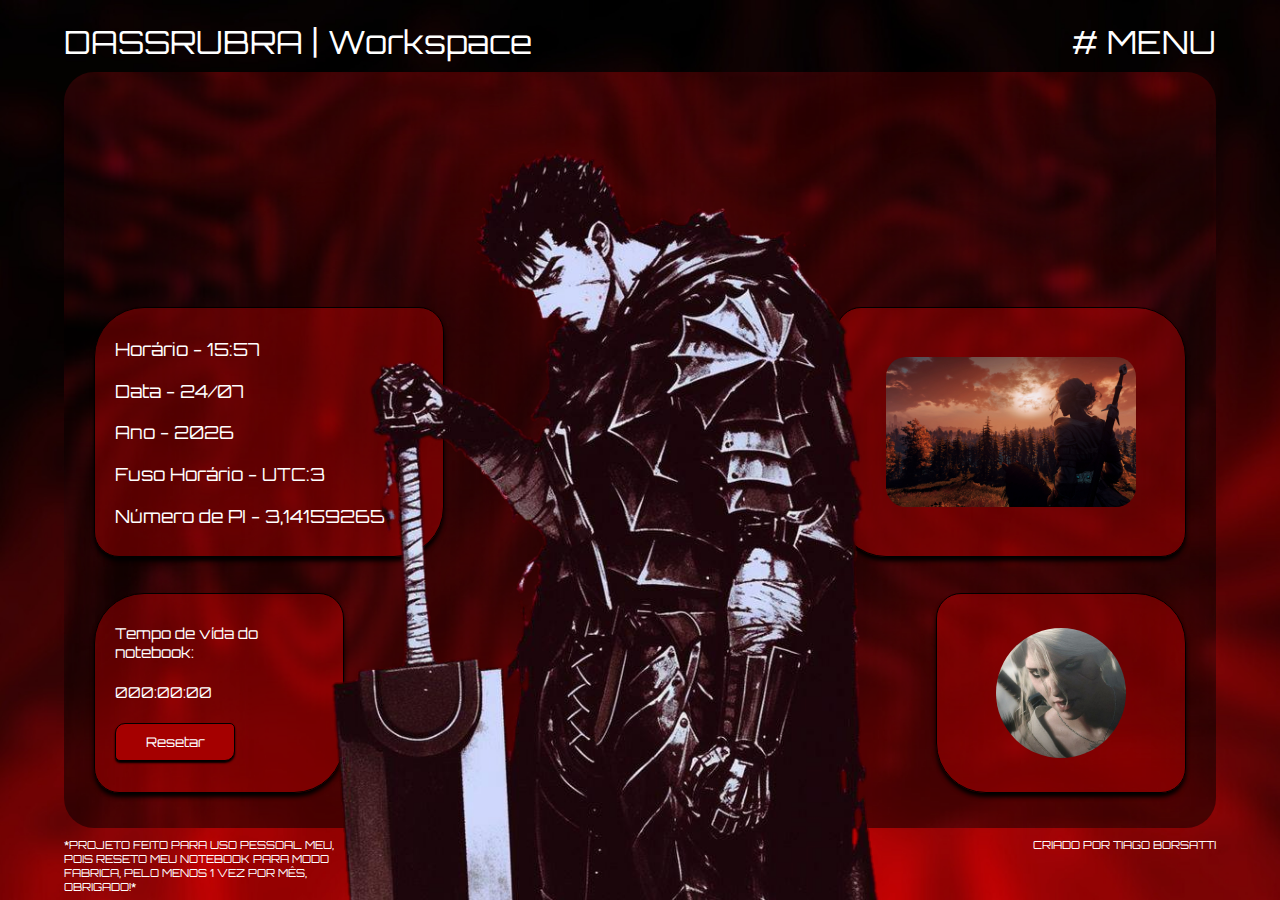
<file: index.html>
<!DOCTYPE html>
<html lang="pt-br">
<head>
    <meta charset="UTF-8">
    <meta name="viewport" content="width=device-width, initial-scale=1.0">
    <link rel="shortcut icon" href="favicon/favicon.ico" type="image/x-icon">
    <link rel="stylesheet" href="assets/css/index.css">
    <script type="module" src="assets/js/index.js" defer></script>
    <title>dassrubra - Note</title>
</head>
<body>
    <header>
        <p><a href="https://github.com/dassrubra" target="_blank">DASSRUBRA</a> | Workspace</p>
        <p id="botao-menu"># MENU</p>
    </header>
    <main>
        <div class="menu">
            <div class="botao">Softwares</div>
            <div class="botao">Downloads</div>
            <div class="botao">Guias Favoritas</div>
            <div class="botao">Configurações</div>
            <div class="botao">Anotações</div>
            <div class="botao"></div>
            <div class="botao"></div>
            <div class="botao"></div>
            <div class="botao"></div>
            <div class="botao"></div>
            <div class="botao"></div>
            <div class="botao"></div>
        </div>
        <div class="guts">
            <img id="guts" src="img/red-guts.png" alt="guts">
        </div>
        <div class="block1">
            <div class="bloco">
                <p id="hora">Horário - 00:00</p>
                <p id="data">Data - 00/00</p>
                <p id="ano">Ano - 0000</p>
                <p>Fuso Horário - UTC:3</p>
                <p>Número de PI - 3,14159265</p>
            </div>
            <div class="bloquinho">
                <p>Tempo de vída do notebook:</p>
                <p>000:00:00</p>
                <input type="button" value="Resetar">
            </div>
        </div>
        <div class="block2">
            <div id="ciri1" class="bloco">
                <img class="ciri1" src="img/paisagem-ciri.jpg" alt="ciri_de_cavalo">
            </div>
            <div id="ciri2" class="bloquinho">
                <img class="ciri2" src="img/ciri.jpg" alt="icon_ciri">
            </div>
        </div>
    </main>
    <footer>
        <p>
            *PROJETO FEITO PARA USO PESSOAL MEU,
            POIS RESETO MEU NOTEBOOK PARA MODO FABRICA,
            PELO MENOS 1 VEZ POR MÊS, OBRIGADO!* 
        </p>
        <p>CRIADO POR TIAGO BORSATTI</p>
    </footer>
</body>
</html>
</file>
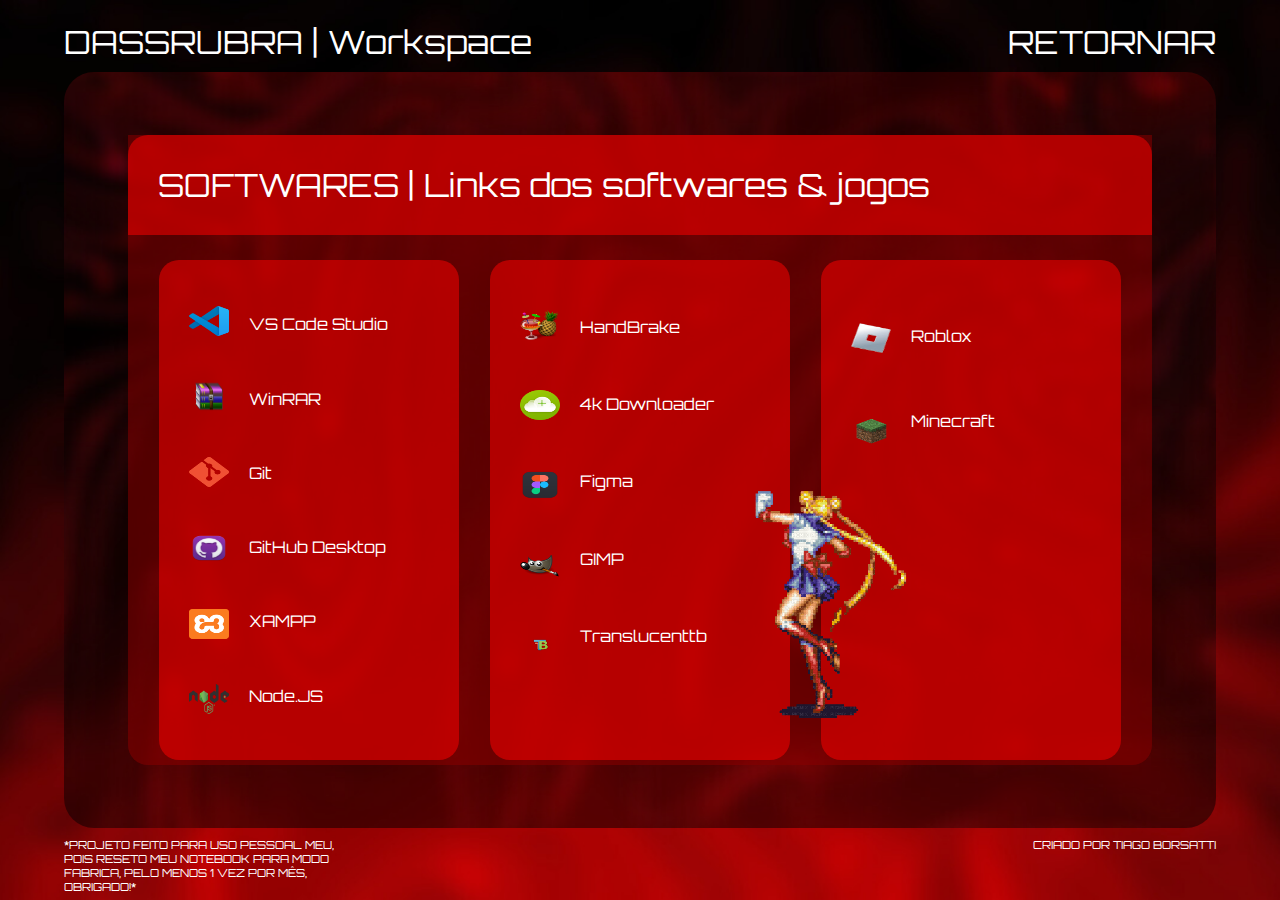
<file: assets/page/1-software.html>
<!DOCTYPE html>
<html lang="pt-br">
<head>
    <meta charset="UTF-8">
    <meta name="viewport" content="width=device-width, initial-scale=1.0">
    <link rel="shortcut icon" href="../favicon/favicon.ico" type="image/x-icon">
    <link rel="stylesheet" href="good.css">
    <link rel="stylesheet" href="css/1-soft.css">
    <title>softwares - Note</title>
    <style>
        * {
            margin: 0;
            padding: 0;
            box-sizing: border-box;
        }

        body {
            background-image: url(../img/red-1-blur.jpg);
            background-position: center;
            background-repeat: no-repeat;
            background-size: cover;
            background-attachment: fixed;

            overflow: hidden;
            position: relative;

            color: white;

            width: 100vw;
            height: 100vh;

            font-family: 'Orbitron', sans-serif;
        }

        @keyframes ga {
            0% {
                transform: translateY(-20px);
                opacity: 0.5;
            }

            100% {
                transform: translateY(0);
                opacity: 1;
            }
        }

        @keyframes ge {
            0% {
                transform: translateY(20px);
                opacity: 0.5;
            }

            100% {
                transform: translateY(0);
                opacity: 1;
            }
        }

        header {
            /* background-color: lightcoral; */
            font-size: 32px;

            padding-top: 10px;
            padding-bottom: 10px;
            margin: auto;

            width: 90vw;
            height: 8vh;

            display: flex;
            justify-content: space-between;
            align-items: end;
        }

        a {
            color: white;
            text-decoration: none;
        }

        a:hover {
            text-decoration: underline;
        }

        header p {
            animation: ga 1s ease-in-out 1 forwards;
        }

        header p:nth-child(2):hover {
            text-decoration: underline;
        }

        main {
            position: relative;
            border-radius: 30px;
            width: 90vw;
            height: 84vh;
            margin: auto;

            display: flex;
            justify-content: center;
            align-items: center;
        }

        main::before {
            content: "";
            position: absolute;
            top: 0;
            left: 0;
            width: 100%;
            height: 100%;
            background-image: url(../img/red-2-flip.jpg);
            background-position: center;
            background-repeat: no-repeat;
            background-size: cover;
            background-attachment: fixed;
            opacity: 0.5;
            border-radius: 30px;
            z-index: -1;
        }

        footer {
            /* background-color: lightgray; */
            font-size: 11px;

            padding-top: 10px;
            padding-bottom: 10px;
            margin: auto;

            width: 90vw;
            height: 8vh;

            display: flex;
            justify-content: space-between;
            align-items: start;
        }

        footer p:nth-child(1) {
            width: 300px;
        }

        footer p {
            animation: ge 1s ease-in-out 1 forwards;
        }
    </style>
</head>
<body>
    <header>
        <p><a href="https://github.com/dassrubra" target="_blank">DASSRUBRA</a> | Workspace</p>
        <p onclick="window.history.back()">RETORNAR</p>
    </header>
    <main>
        <div>
            <img id="girl" src="../img/anime-girl/magic.gif" alt="magic">
        </div>
        <div class="tela">
            <h1>SOFTWARES | Links dos softwares & jogos</h1>
            <div class="conteudo">
                <div class="coluna">
                    <div class="separ1">
                        <img src="../img/icon-softwares/vscode-icon.png" alt="vs_code">
                        <img src="../img/icon-softwares/winrar.png" alt="winrar">
                        <img src="../img/icon-softwares/git.png" alt="git">
                        <img src="../img/icon-softwares/github-desktop-icon.png" alt="github">
                        <img src="../img/icon-softwares/xampp-icon.png" alt="xampp">
                        <img src="../img/icon-softwares/node.js-icon.png" alt="node">
                    </div>
                    <div class="separ2">
                        <p><a href="https://code.visualstudio.com" target="_blank">VS Code Studio</a></p>
                        <p><a href="https://www.win-rar.com/start.html?&L=9" target="_blank">WinRAR</a></p>
                        <p><a href="https://git-scm.com/downloads" target="_blank">Git</a></p>
                        <p><a href="https://desktop.github.com/download/" target="_blank">GitHub Desktop</a></p>
                        <p><a href="https://www.apachefriends.org/pt_br/index.html" target="_blank">XAMPP</a></p>
                        <p><a href="https://nodejs.org/pt" target="_blank">Node.JS</a></p>
                    </div>
                </div>
                <div class="coluna">
                    <div class="separ1">
                        <img src="../img/icon-softwares/handbrake-icon.png" alt="handbrake">
                        <img src="../img/icon-softwares/4kdownloader-icon.png" alt="4k_downloader">
                        <img src="../img/icon-softwares/figma-icon.png" alt="figma">
                        <img src="../img/icon-softwares/gimp-icon.png" alt="gimp">
                        <img src="../img/icon-softwares/translucenttb-icon.png" alt="translucenttb">
                        <div></div>
                    </div>
                    <div class="separ2">
                        <p><a href="https://handbrake.fr" target="_blank">HandBrake</a></p>
                        <p><a href="https://www.4kdownload.com/pt-br/products/videodownloader-8" target="_blank">4k Downloader</a></p>
                        <p><a href="https://www.figma.com/pt-br/downloads/" target="_blank">Figma</a></p>
                        <p><a href="https://www.gimp.org" target="_blank">GIMP</a></p>
                        <p><a href="https://translucenttb.com" target="_blank">Translucenttb</a></p>
                        <p><a href="#"></a></p>
                    </div>
                </div>
                <div class="coluna">
                    <div class="separ1">
                        <img src="../img/icon-softwares/roblox-icon.png" alt="roblox">
                        <img src="../img/icon-softwares/minecraft-icon.png" alt="minecraft">
                        <div></div>
                        <div></div>
                        <div></div>
                        <div></div>
                    </div>
                    <div class="separ2">
                        <p><a href="https://www.roblox.com/pt/download" target="_blank">Roblox</a></p>
                        <p><a href="https://www.minecraft.net/pt-br/download" target="_blank">Minecraft</a></p>
                        <p><a href="#"></a></p>
                        <p><a href="#"></a></p>
                        <p><a href="#"></a></p>
                        <p><a href="#"></a></p>
                    </div>
                </div>
            </div>
        </div>
    </main>
    <footer>
        <p>
            *PROJETO FEITO PARA USO PESSOAL MEU,
            POIS RESETO MEU NOTEBOOK PARA MODO FABRICA,
            PELO MENOS 1 VEZ POR MÊS, OBRIGADO!* 
        </p>
        <p>CRIADO POR TIAGO BORSATTI</p>
    </footer>
</body>
</html>
</file>
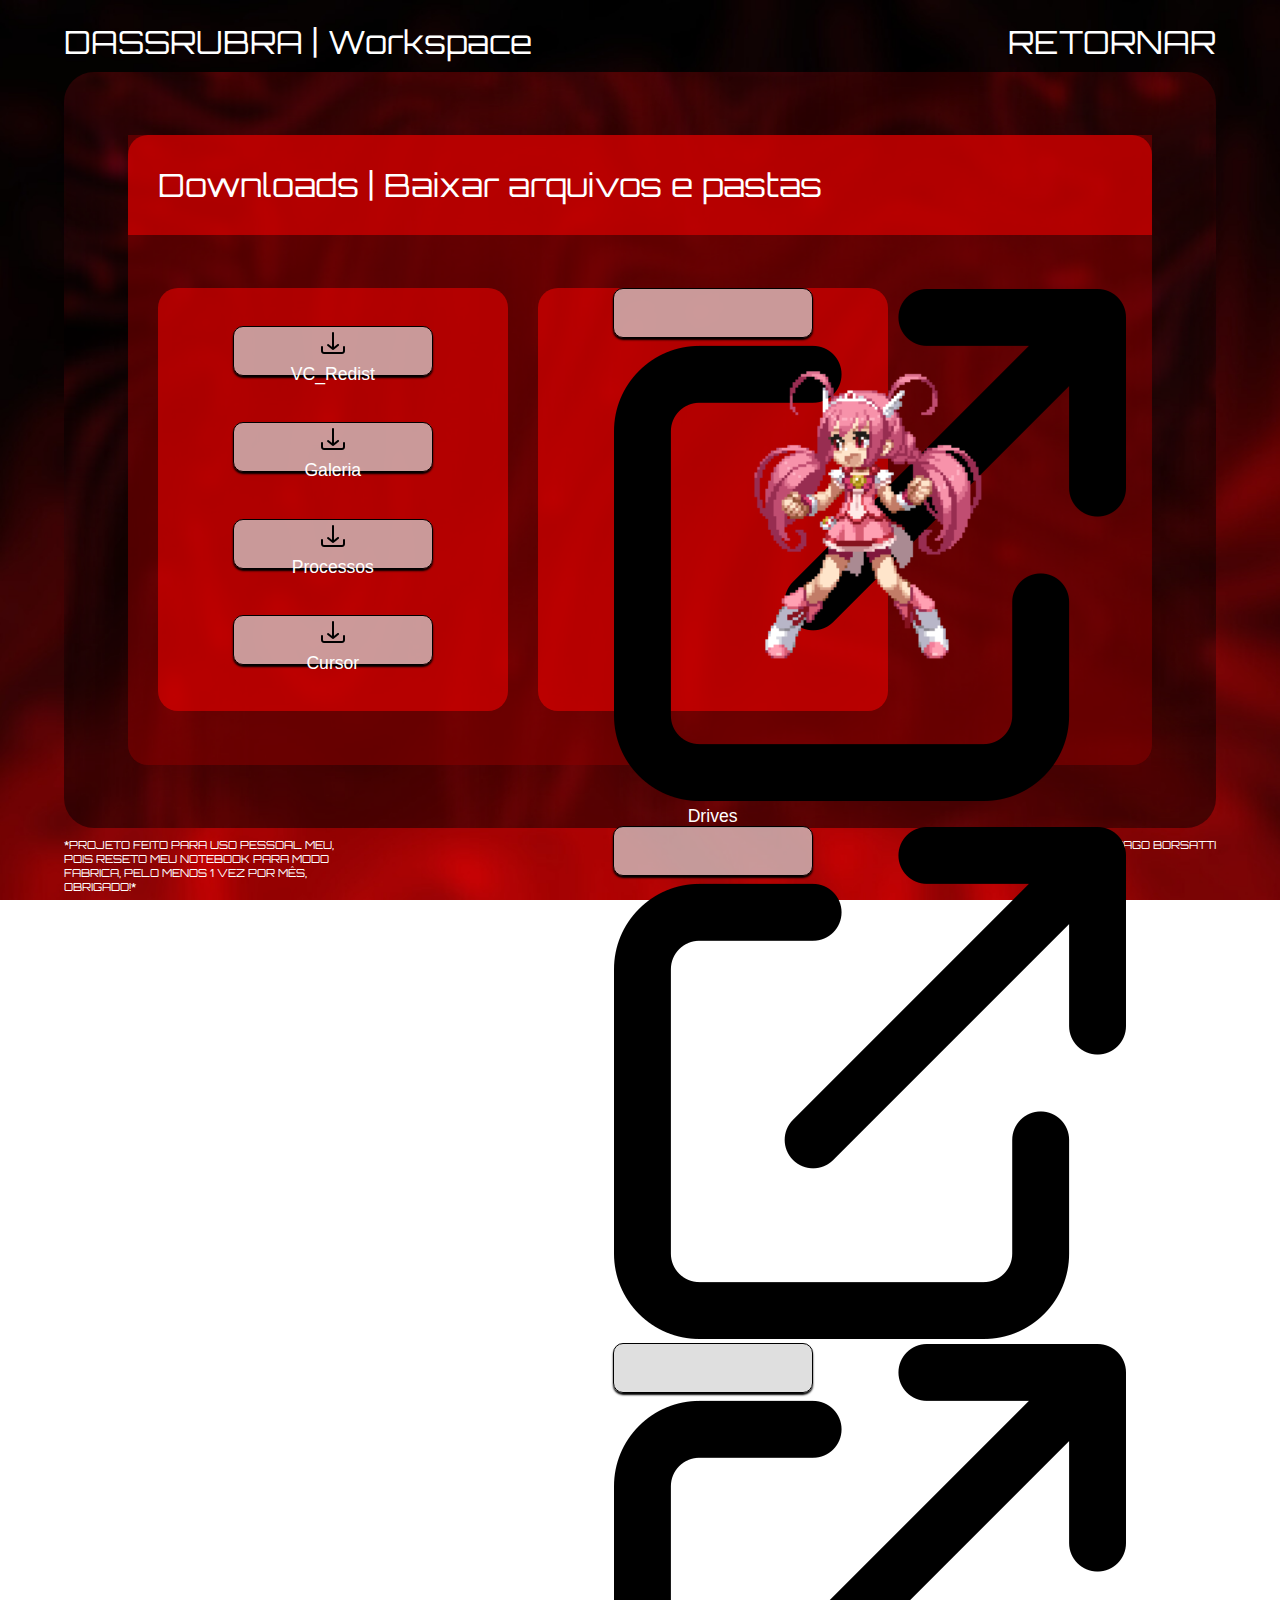
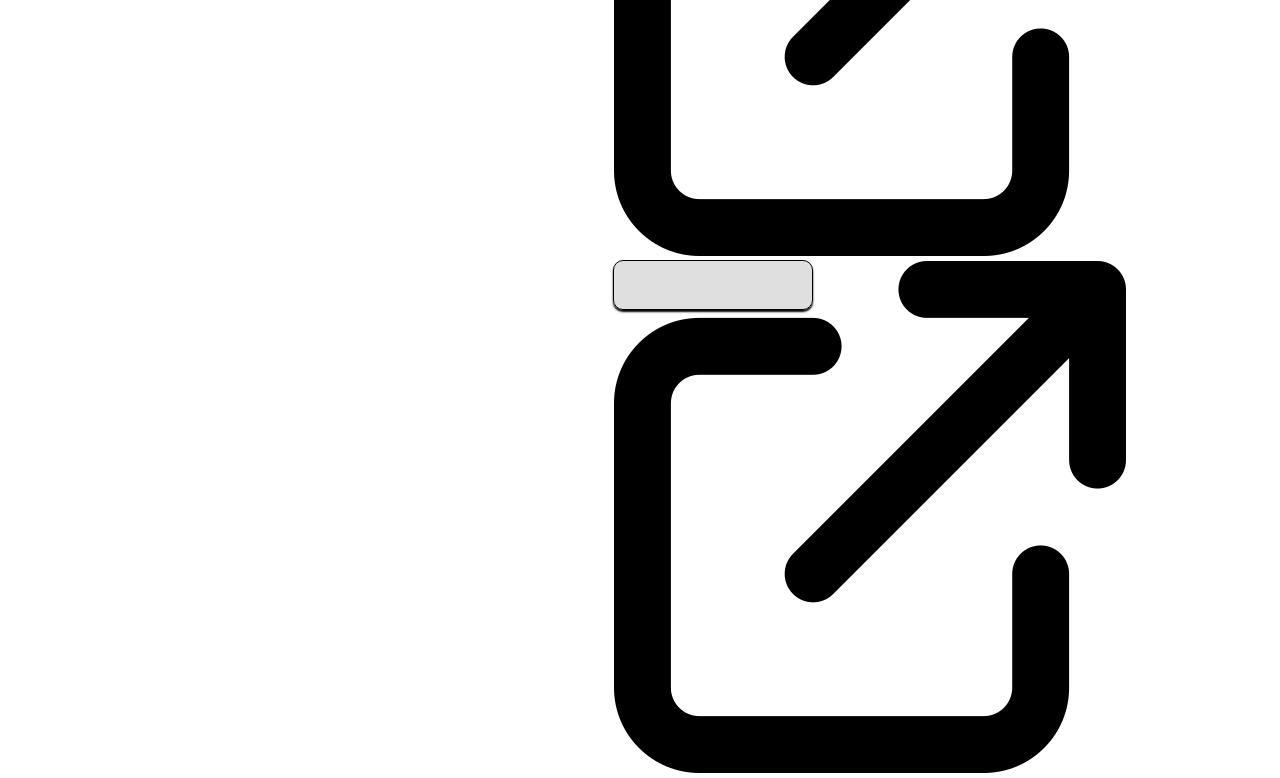
<file: assets/page/2-download.html>
<!DOCTYPE html>
<html lang="pt-br">
<head>
    <meta charset="UTF-8">
    <meta name="viewport" content="width=device-width, initial-scale=1.0">
    <link rel="shortcut icon" href="../favicon/favicon.ico" type="image/x-icon">
    <link rel="stylesheet" href="good.css">
    <link rel="stylesheet" href="css/2-down.css">
    <title>download - Note</title>
    <style>
        * {
            margin: 0;
            padding: 0;
            box-sizing: border-box;
        }

        body {
            background-image: url(../img/red-1-blur.jpg);
            background-position: center;
            background-repeat: no-repeat;
            background-size: cover;
            background-attachment: fixed;

            overflow: hidden;
            position: relative;

            color: white;

            width: 100vw;
            height: 100vh;

            font-family: 'Orbitron', sans-serif;
        }

        @keyframes ga {
            0% {
                transform: translateY(-20px);
                opacity: 0.5;
            }

            100% {
                transform: translateY(0);
                opacity: 1;
            }
        }

        @keyframes ge {
            0% {
                transform: translateY(20px);
                opacity: 0.5;
            }

            100% {
                transform: translateY(0);
                opacity: 1;
            }
        }

        header {
            /* background-color: lightcoral; */
            font-size: 32px;

            padding-top: 10px;
            padding-bottom: 10px;
            margin: auto;

            width: 90vw;
            height: 8vh;

            display: flex;
            justify-content: space-between;
            align-items: end;
        }

        a {
            color: white;
            text-decoration: none;
        }

        a:hover {
            text-decoration: none;
        }

        header p {
            animation: ga 1s ease-in-out 1 forwards;
        }

        header p:nth-child(2):hover {
            text-decoration: underline;
        }

        main {
            position: relative;
            border-radius: 30px;
            width: 90vw;
            height: 84vh;
            margin: auto;

            display: flex;
            justify-content: center;
            align-items: center;
        }

        main::before {
            content: "";
            position: absolute;
            top: 0;
            left: 0;
            width: 100%;
            height: 100%;
            background-image: url(../img/red-2-flip.jpg);
            background-position: center;
            background-repeat: no-repeat;
            background-size: cover;
            background-attachment: fixed;
            opacity: 0.5;
            border-radius: 30px;
            z-index: -1;
        }

        footer {
            /* background-color: lightgray; */
            font-size: 11px;

            padding-top: 10px;
            padding-bottom: 10px;
            margin: auto;

            width: 90vw;
            height: 8vh;

            display: flex;
            justify-content: space-between;
            align-items: start;
        }

        footer p:nth-child(1) {
            width: 300px;
        }

        footer p {
            animation: ge 1s ease-in-out 1 forwards;
        }
    </style>
</head>
<body>
    <header>
        <p><a href="https://github.com/dassrubra" target="_blank">DASSRUBRA</a> | Workspace</p>
        <p onclick="window.history.back()">RETORNAR</p>
    </header>
    <main>
        <div>
            <img id="girl" src="../img/anime-girl/pink.gif" alt="">
        </div>
        <div class="tela">
            <h1>Downloads | Baixar arquivos e pastas</h1>
            <div class="conteudo">
                <div class="bloco">
                    <a href="../download/VC_redist.x64.rar" download="VC_redist.x64.rar">
                        <button>
                            <div class="imagem">
                                <img src="../img/icon-download/download.png" alt="download">
                            </div>
                            <div class="txt">
                                <p>
                                    VC_Redist
                                </p>
                            </div>
                        </button>
                        </a>
                    <a href="../download/galeria.rar" download="galeria.rar">
                        <button>
                            <div class="imagem">
                                <img src="../img/icon-download/download.png" alt="download">
                            </div>
                            <div class="txt">
                                <p>
                                    Galeria
                                </p>
                            </div>
                        </button>
                    </a>
                    <a href="../download/processos.rar" download="processos.rar">
                        <button>
                            <div class="imagem">
                                <img src="../img/icon-download/download.png" alt="download">
                            </div>
                            <div class="txt">
                                <p>
                                    Processos
                                </p>
                            </div>
                        </button>
                    </a>
                    <a href="../download/cursor.rar" download="cursor.rar">
                        <button>
                            <div class="imagem">
                                <img src="../img/icon-download/download.png" alt="download">
                            </div>
                            <div class="txt">
                                <p>
                                    Cursor
                                </p>
                            </div>
                        </button>
                    </a>
                </div>
                <div class="bloco">
                    <a href="https://drive.google.com/drive/u/0/home" target="_blank">
                        <button>
                            <div class="imagem">
                                <img id="ex" src="../img/icon-download/external-link.png" alt="download">
                            </div>
                            <div class="txt">
                                <p>Drives</p>
                            </div>
                        </button>
                    </a>
                    <a href="#">
                        <button>
                            <div class="imagem">
                                <img id="ex" src="../img/icon-download/external-link.png" alt="download">
                            </div>
                            <div class="txt">
                                <p></p>
                            </div>
                        </button>
                    </a>
                    <a href="#">
                        <button>
                            <div class="imagem">
                                <img id="ex" src="../img/icon-download/external-link.png" alt="download">
                            </div>
                            <div class="txt">
                                <p></p>
                            </div>
                        </button>
                    </a>
                    <a href="#">
                        <button>
                            <div class="imagem">
                                <img id="ex" src="../img/icon-download/external-link.png" alt="download">
                            </div>
                            <div class="txt">
                                <p></p>
                            </div>
                        </button>
                    </a>
                </div>
                <div class="bloco">
                    
                </div>
            </div>
        </div>
    </main>
    <footer>
        <p>
            *PROJETO FEITO PARA USO PESSOAL MEU,
            POIS RESETO MEU NOTEBOOK PARA MODO FABRICA,
            PELO MENOS 1 VEZ POR MÊS, OBRIGADO!* 
        </p>
        <p>CRIADO POR TIAGO BORSATTI</p>
    </footer>
</body>
</html>
</file>
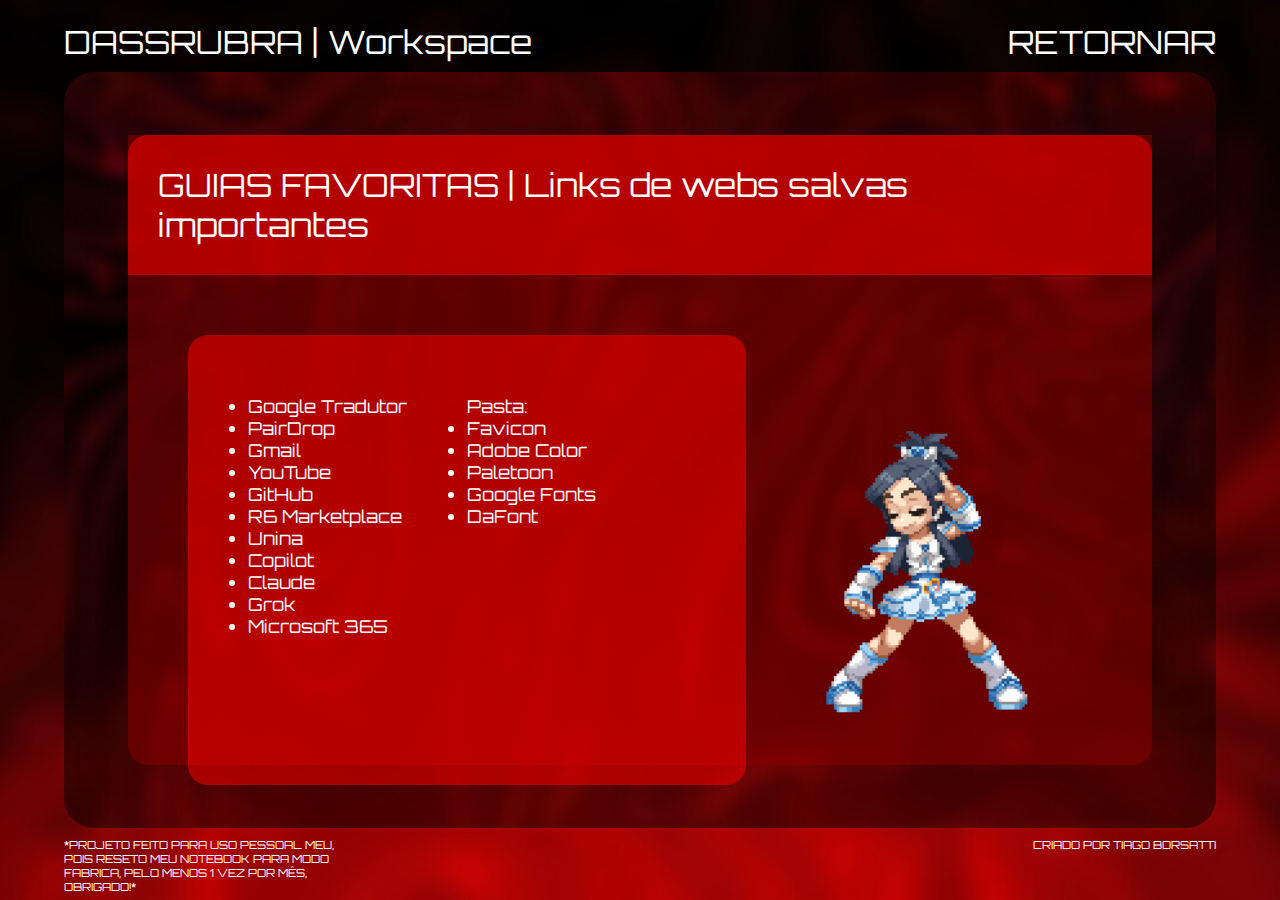
<file: assets/page/3-guias.html>
<!DOCTYPE html>
<html lang="pt-br">
<head>
    <meta charset="UTF-8">
    <meta name="viewport" content="width=device-width, initial-scale=1.0">
    <link rel="shortcut icon" href="../favicon/favicon.ico" type="image/x-icon">
    <link rel="stylesheet" href="good.css">
    <link rel="stylesheet" href="css/3-gui.css">
    <title>guias favoritas - Note</title>
    <style>
        * {
            margin: 0;
            padding: 0;
            box-sizing: border-box;
        }

        body {
            background-image: url(../img/red-1-blur.jpg);
            background-position: center;
            background-repeat: no-repeat;
            background-size: cover;
            background-attachment: fixed;

            overflow: hidden;
            position: relative;

            color: white;

            width: 100vw;
            height: 100vh;

            font-family: 'Orbitron', sans-serif;
        }

        @keyframes ga {
            0% {
                transform: translateY(-20px);
                opacity: 0.5;
            }

            100% {
                transform: translateY(0);
                opacity: 1;
            }
        }

        @keyframes ge {
            0% {
                transform: translateY(20px);
                opacity: 0.5;
            }

            100% {
                transform: translateY(0);
                opacity: 1;
            }
        }

        header {
            /* background-color: lightcoral; */
            font-size: 32px;

            padding-top: 10px;
            padding-bottom: 10px;
            margin: auto;

            width: 90vw;
            height: 8vh;

            display: flex;
            justify-content: space-between;
            align-items: end;
        }

        a {
            color: white;
            text-decoration: none;
        }

        a:hover {
            text-decoration: underline;
        }

        header p {
            animation: ga 1s ease-in-out 1 forwards;
        }

        header p:nth-child(2):hover {
            text-decoration: underline;
        }

        main {
            position: relative;
            border-radius: 30px;
            width: 90vw;
            height: 84vh;
            margin: auto;

            display: flex;
            justify-content: center;
            align-items: center;
        }

        main::before {
            content: "";
            position: absolute;
            top: 0;
            left: 0;
            width: 100%;
            height: 100%;
            background-image: url(../img/red-2-flip.jpg);
            background-position: center;
            background-repeat: no-repeat;
            background-size: cover;
            background-attachment: fixed;
            opacity: 0.5;
            border-radius: 30px;
            z-index: -1;
        }

        footer {
            /* background-color: lightgray; */
            font-size: 11px;

            padding-top: 10px;
            padding-bottom: 10px;
            margin: auto;

            width: 90vw;
            height: 8vh;

            display: flex;
            justify-content: space-between;
            align-items: start;
        }

        footer p:nth-child(1) {
            width: 300px;
        }

        footer p {
            animation: ge 1s ease-in-out 1 forwards;
        }
    </style>
</head>
<body>
    <header>
        <p><a href="https://github.com/dassrubra" target="_blank">DASSRUBRA</a> | Workspace</p>
        <p onclick="window.history.back()">RETORNAR</p>
    </header>
    <main>
        <div class="tela">
            <h1>GUIAS FAVORITAS | Links de webs salvas importantes</h1>
            <div class="conteudo">
                <div class="guia">
                    <div class="guia1">
                        <ul>
                            <li><a href="https://translate.google.com.br/?sl=en&tl=pt&op=translate">Google Tradutor</a></li>
                            <li><a href="https://pairdrop.net" target="_blank">PairDrop</a></li>
                            <li><a href="https://mail.google.com/mail/u/0/#inbox" target="_blank">Gmail</a></li>
                            <li><a href="https://www.youtube.com" target="_blank">YouTube</a></li>
                            <li><a href="https://github.com/dassrubra" target="_blank">GitHub</a></li>
                            <li><a href="https://www.ubisoft.com/pt-br/game/rainbow-six/siege/marketplace?route=buy" target="_blank">R6 Marketplace</a></li>
                            <li><a href="https://cursor.unina.edu.br/Ambiente.aspx" target="_blank">Unina</a></li>
                            <li><a href="https://copilot.microsoft.com/chats/XsGZexapXUk92ovgFtn97" target="_blank">Copilot</a></li>
                            <li><a href="https://claude.ai/new" target="_blank">Claude</a></li>
                            <li><a href="https://grok.com/chat/8eb9386d-3b79-457a-89ea-7cf6980802bb" target="_blank">Grok</a></li>
                            <li><a href="https://www.microsoft365.com/?auth=1" target="_blank">Microsoft 365</a></li>
                        </ul>
                    </div>
                    <div class="guia2">
                        <ul>Pasta:
                            <li><a href="https://favicon.io" target="_blank">Favicon</a></li>
                            <li><a href="https://color.adobe.com/pt/create/color-wheel" target="_blank">Adobe Color</a></li>
                            <li><a href="https://paletton.com/#uid=1000u0kllllaFw0g0qFqFg0w0aF" target="_blank">Paletoon</a></li>
                            <li><a href="https://fonts.google.com" target="_blank">Google Fonts</a></li>
                            <li><a href="https://www.dafont.com/pt/" target="_blank">DaFont</a></li>
                        </ul>
                    </div>
                </div>
                <div class="girl">
                    <img src="../img/anime-girl/blue.gif" alt="girl">
                </div>
            </div>
        </div>
    </main>
    <footer>
        <p>
            *PROJETO FEITO PARA USO PESSOAL MEU,
            POIS RESETO MEU NOTEBOOK PARA MODO FABRICA,
            PELO MENOS 1 VEZ POR MÊS, OBRIGADO!* 
        </p>
        <p>CRIADO POR TIAGO BORSATTI</p>
    </footer>
</body>
</html>
</file>
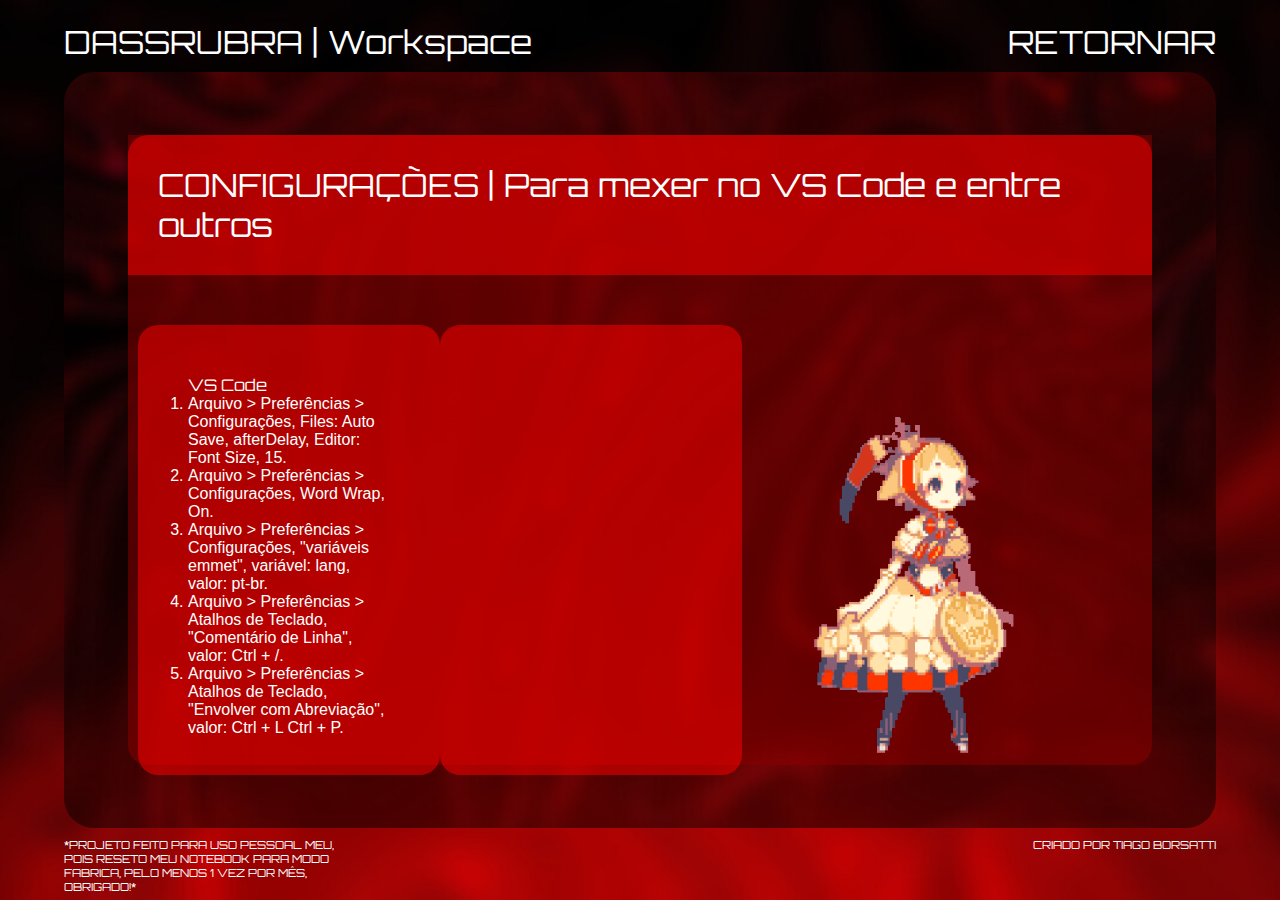
<file: assets/page/4-config.html>
<!DOCTYPE html>
<html lang="pt-br">
<head>
    <meta charset="UTF-8">
    <meta name="viewport" content="width=device-width, initial-scale=1.0">
    <link rel="shortcut icon" href="../favicon/favicon.ico" type="image/x-icon">
    <link rel="stylesheet" href="good.css">
    <link rel="stylesheet" href="css/4-con.css">
    <title>configurações - Note</title>
    <style>
        * {
            margin: 0;
            padding: 0;
            box-sizing: border-box;
        }

        body {
            background-image: url(../img/red-1-blur.jpg);
            background-position: center;
            background-repeat: no-repeat;
            background-size: cover;
            background-attachment: fixed;

            overflow: hidden;
            position: relative;

            color: white;

            width: 100vw;
            height: 100vh;

            font-family: 'Orbitron', sans-serif;
        }

        @keyframes ga {
            0% {
                transform: translateY(-20px);
                opacity: 0.5;
            }

            100% {
                transform: translateY(0);
                opacity: 1;
            }
        }

        @keyframes ge {
            0% {
                transform: translateY(20px);
                opacity: 0.5;
            }

            100% {
                transform: translateY(0);
                opacity: 1;
            }
        }

        header {
            /* background-color: lightcoral; */
            font-size: 32px;

            padding-top: 10px;
            padding-bottom: 10px;
            margin: auto;

            width: 90vw;
            height: 8vh;

            display: flex;
            justify-content: space-between;
            align-items: end;
        }

        a {
            color: white;
            text-decoration: none;
        }

        a:hover {
            text-decoration: underline;
        }

        header p {
            animation: ga 1s ease-in-out 1 forwards;
        }

        header p:nth-child(2):hover {
            text-decoration: underline;
        }

        main {
            position: relative;
            border-radius: 30px;
            width: 90vw;
            height: 84vh;
            margin: auto;

            display: flex;
            justify-content: center;
            align-items: center;
        }

        main::before {
            content: "";
            position: absolute;
            top: 0;
            left: 0;
            width: 100%;
            height: 100%;
            background-image: url(../img/red-2-flip.jpg);
            background-position: center;
            background-repeat: no-repeat;
            background-size: cover;
            background-attachment: fixed;
            opacity: 0.5;
            border-radius: 30px;
            z-index: -1;
        }

        footer {
            /* background-color: lightgray; */
            font-size: 11px;

            padding-top: 10px;
            padding-bottom: 10px;
            margin: auto;

            width: 90vw;
            height: 8vh;

            display: flex;
            justify-content: space-between;
            align-items: start;
        }

        footer p:nth-child(1) {
            width: 300px;
        }

        footer p {
            animation: ge 1s ease-in-out 1 forwards;
        }
    </style>
</head>
<body>
    <header>
        <p><a href="https://github.com/dassrubra" target="_blank">DASSRUBRA</a> | Workspace</p>
        <p onclick="window.history.back()">RETORNAR</p>
    </header>
    <main>
        <div class="tela">
            <h1>CONFIGURAÇÕES | Para mexer no VS Code e entre outros</h1>
            <div class="conteudo">
                <div class="coluna">
                    <p>VS Code</p>
                    <ol>
                        <li>Arquivo > Preferências > Configurações, Files: Auto Save, afterDelay, Editor: Font Size, 15.</li>
                        <li>Arquivo > Preferências > Configurações, Word Wrap, On.</li>
                        <li>Arquivo > Preferências > Configurações, "variáveis emmet", variável: lang, valor: pt-br.</li>
                        <li>Arquivo > Preferências > Atalhos de Teclado, "Comentário de Linha", valor: Ctrl + /.</li>
                        <li>Arquivo > Preferências > Atalhos de Teclado, "Envolver com Abreviação", valor: Ctrl + L Ctrl + P.</li>
                    </ol>
                </div>
                <div class="coluna">

                </div>
                <div class="coluna">
                    <img src="../img/anime-girl/goldenyellow.gif" alt="girl">
                </div>
            </div>
        </div>
    </main>
    <footer>
        <p>
            *PROJETO FEITO PARA USO PESSOAL MEU,
            POIS RESETO MEU NOTEBOOK PARA MODO FABRICA,
            PELO MENOS 1 VEZ POR MÊS, OBRIGADO!* 
        </p>
        <p>CRIADO POR TIAGO BORSATTI</p>
    </footer>
</body>
</html>
</file>
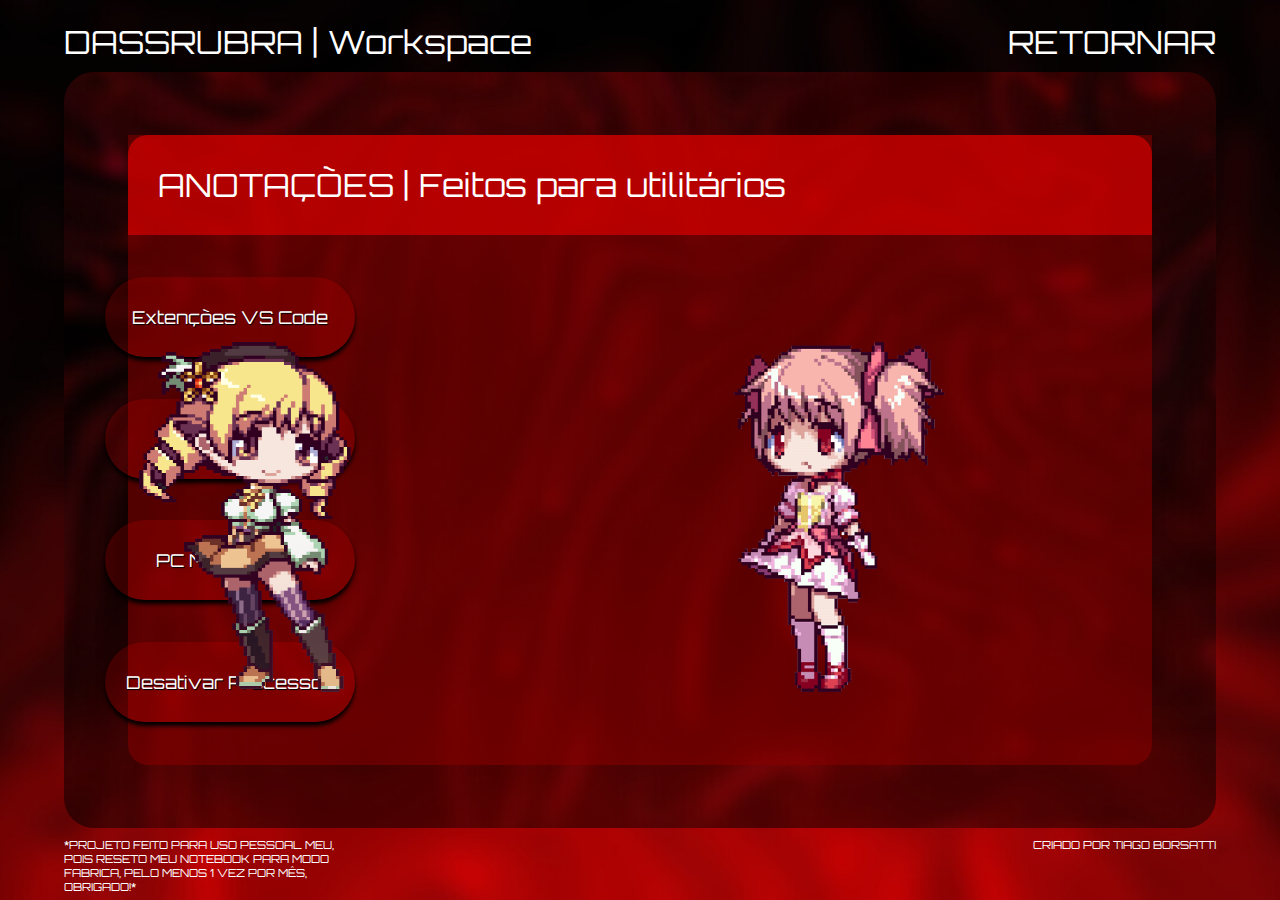
<file: assets/page/5-anotacao.html>
<!DOCTYPE html>
<html lang="pt-br">
<head>
    <meta charset="UTF-8">
    <meta name="viewport" content="width=device-width, initial-scale=1.0">
    <link rel="shortcut icon" href="../favicon/favicon.ico" type="image/x-icon">
    <link rel="stylesheet" href="good.css">
    <link rel="stylesheet" href="css/5-ano.css">
    <script src="anota.js" defer></script>
    <title>anotações - Note</title>
    <style>
        * {
            margin: 0;
            padding: 0;
            box-sizing: border-box;
        }

        body {
            background-image: url(../img/red-1-blur.jpg);
            background-position: center;
            background-repeat: no-repeat;
            background-size: cover;
            background-attachment: fixed;

            overflow: hidden;
            position: relative;

            color: white;

            width: 100vw;
            height: 100vh;

            font-family: 'Orbitron', sans-serif;
        }

        @keyframes ga {
            0% {
                transform: translateY(-20px);
                opacity: 0.5;
            }

            100% {
                transform: translateY(0);
                opacity: 1;
            }
        }

        @keyframes ge {
            0% {
                transform: translateY(20px);
                opacity: 0.5;
            }

            100% {
                transform: translateY(0);
                opacity: 1;
            }
        }

        header {
            /* background-color: lightcoral; */
            font-size: 32px;

            padding-top: 10px;
            padding-bottom: 10px;
            margin: auto;

            width: 90vw;
            height: 8vh;

            display: flex;
            justify-content: space-between;
            align-items: end;
        }

        a {
            color: white;
            text-decoration: none;
        }

        a:hover {
            text-decoration: underline;
        }

        header p {
            animation: ga 1s ease-in-out 1 forwards;
        }

        header p:nth-child(2):hover {
            text-decoration: underline;
        }

        main {
            position: relative;
            border-radius: 30px;
            width: 90vw;
            height: 84vh;
            margin: auto;

            display: flex;
            justify-content: center;
            align-items: center;
        }

        main::before {
            content: "";
            position: absolute;
            top: 0;
            left: 0;
            width: 100%;
            height: 100%;
            background-image: url(../img/red-2-flip.jpg);
            background-position: center;
            background-repeat: no-repeat;
            background-size: cover;
            background-attachment: fixed;
            opacity: 0.5;
            border-radius: 30px;
            z-index: -1;
        }

        footer {
            /* background-color: lightgray; */
            font-size: 11px;

            padding-top: 10px;
            padding-bottom: 10px;
            margin: auto;

            width: 90vw;
            height: 8vh;

            display: flex;
            justify-content: space-between;
            align-items: start;
        }

        footer p:nth-child(1) {
            width: 300px;
        }

        footer p {
            animation: ge 1s ease-in-out 1 forwards;
        }
    </style>
</head>
<body>
    <header>
        <p><a href="https://github.com/dassrubra" target="_blank">DASSRUBRA</a> | Workspace</p>
        <p onclick="window.history.back()">RETORNAR</p>
    </header>
    <main>
        <img class="cute" id="g1" src="../img/anime-girl/yellow.gif" alt="girl1">
        <img class="cute" id="g2" src="../img/anime-girl/rose.gif" alt="girl2">
        <div class="tela">
            <h1>ANOTAÇÕES | Feitos para utilitários</h1>
            <div class="conteudo">
                <div class="coluna1">
                    <button data-anota="t1">Extenções VS Code</button>
                    <button data-anota="t2">PC Mais Leve</button>
                    <button data-anota="t3">PC Mais Rápido</button>
                    <button data-anota="t4">Desativar Processos</button>
                </div>
                <div class="coluna2">
                    <div id="t1" class="anota">
                        <img id="magic" class="uwu" src="../img/anime-girl/magic.gif" alt="girl_magic">
                        <ul>
                            <li>// Códigos de extenções do VS Code:</li>
                        </ul>
                        <br><br>
                        <ul>
                            <li>// MS-CEINTL.vscode-language-pack-pt-BR - português</li>
                            <li>// dzhavat.bracket-pair-toggler - Cor</li>
                            <li>// dbaeumer.vscode-eslint - Suporte JavaScript</li>
                            <li>// rifi2k.format-html-in-php - Suporte HTML</li>
                            <li>// PKief.material-icon-theme - Tema dos icons</li>
                            <li>// hakcorp.php-awesome-snippets - Snippets de PHP</li>
                            <li>// bmewburn.vscode-intelephense-client - Suporte PHP</li>
                            <li>// MS-CEINTL.vscode-language-pack-pt-BR - Linguagem PT BR</li>
                            <li>// aaron-bond.better-comments - Better Comments</li>
                            <li>// usernamehw.errorlens - Error Lens</li>
                            <li>// GitHub.copilot - GitHub Copilot</li>
                            <li>// GitHub.copilot-chat - GitHub Copilot Chat</li>
                            <li>// xabikos.JavaScriptSnippets - JavaScript Snippets</li>
                            <li>// adpyke.codesnap - CodeSnap</li>
                            <li>// dracula-theme.theme-dracula - Dracula Theme</li>
                            <li>// ms-vscode.live-server - Live Preview</li>
                            <li>// miramac.vscode-exec-node - Node.js Exec</li>
                            <li>// Endormi.2077-theme - Cyperpunk 2077 Theme</li>
                            <li>// unthrottled.doki-theme - Doki Theme</li>
                        </ul>
                    </div>
                    <div id="t2" class="anota">
                        <img id="pink" class="uwu" src="../img/anime-girl/pink.gif" alt="girl_pink">
                        <ol>
                            <li>cmd > taskschd.msc > Biblioteca > Microsoft > Windows > Maintenence > ‘desativar’;</li>
                            <li>Ajustar a aparência e o desempenho do windows;</li>
                            <li>Aplicativos de segundo plano ‘desativar’;</li> 
                        </ol>
                    </div>
                    <div id="t3" class="anota">
                        <img id="blue" class="uwu" src="../img/anime-girl/blue.gif" alt="girl_blue">
                        <ol>
                            <li>REGEDIT > HKEY_CURRENT_USER > System > GameConfigStore > (GameDVR_Enabled) > ‘0’;</li>
                            <li>... > HKEY_LOCAL_MACHINE > SOFTWARE > Microsoft > PolicyManager > default > ApplicationManagement > AllowGameDVR > (value) > ‘0’;</li>
                            <li>... > ... > ... > Microsoft > Windows Runtime > ActivatableClassid > Windows.Gaming.GameBar.PresenceServer.Internal.PresenceWriter > (Activation Type) > ‘0’;</li>
                            <li>!! Pegar a permissão: Windows.Gaming.GameBarr... > Permissões > Adicionar > Verificar > Ok > ‘permitir’ || Avançados > Alterar > Verificar > Ok || Aplicar > Ok > Aplicar > Ok [(Activation Type) > ‘0’;</li>
                            <li>Gerenciador de Dispositivos > Dispositivos de sistema > (Timer de eventos de alta precisão) > ‘Desabilitar Dispositivo’;</li>
                        </ol>
                    </div>
                    <div id="t4" class="anota">
                        <img id="golden" class="uwu" src="../img/anime-girl/goldenyellow.gif" alt="girl_golden">
                        <ul>
                            <li>//! Gerenciador de Tarefas > Serviços > (qualquer serviço + click direito) > Abrir Serviços;</li>
                            <li>//! (começe de baixo para cima nos serviços)</li>
                        </ul>
                        <br><br>
                        <ol>
                            <li>Windows Search;</li>
                            <li>Telefonia;</li>
                            <li>Spooler de Impressão;</li>
                            <li>Serviços de Área de Trabalho Remoto;</li>
                            <li>Serviço de Telefonia;</li>
                            <li>Serviço de Relatórios de Erro do Windows;</li>
                            <li>Serviço de Criptografia de Unidade de Disco Bitlocker;</li>
                            <li>Serviço de Biometria do Windows;</li>
                            <li>Registro Remoto;</li>
                            <li>Cartão Inteligente;</li>
                            <li>(executar arquivo processos, depois reiniciar)</li>
                        </ol>
                    </div>
                </div>
            </div>
        </div>
    </main>
    <footer>
        <p>
            *PROJETO FEITO PARA USO PESSOAL MEU,
            POIS RESETO MEU NOTEBOOK PARA MODO FABRICA,
            PELO MENOS 1 VEZ POR MÊS, OBRIGADO!* 
        </p>
        <p>CRIADO POR TIAGO BORSATTI</p>
    </footer>
</body>
</html>
</file>
<file: assets/css/index.css>
@import url(css/general.css);
@import url(css/bloco.css);

@font-face {
    font-family: 'orbitron';
    src: url(../../font/Orbitron-VariableFont_wght.ttf);
}

* {
    font-family: 'orbitron', Arial, Helvetica, sans-serif;
    margin: 0;
    padding: 0;
    box-sizing: border-box;
}
</file>
<file: assets/page/good.css>
.tela {
    background-color: #8b000086;
    border-radius: 0px 0px 20px 20px;

    width: 80vw;
    height: 70vh;
}

h1 {
    background-color: #ff000085;
    border-radius: 20px 20px 0px 0px;
    font-weight: 300;

    padding: 30px;
}
</file>
<file: assets/page/css/1-soft.css>
@font-face {
    font-family: 'orbitron';
    src: url(../../font/Orbitron-VariableFont_wght.ttf);
}

#girl {
    position: absolute;
    top: 380px;
    right: 260px;

    width: 300px;
    height: 270px;
}

.conteudo {
    display: flex;
    flex-flow: row;
    justify-content: space-evenly;
    align-items: center;
}

.coluna {
    background-color: #ff000085;
    border-radius: 20px;

    width: 300px;
    height: 500px;

    margin-top: 25px;

    display: flex;
}

.separ1 {
    /* background-color: aqua; */

    width: 30%;
    height: 100%;

    display: flex;
    flex-flow: column;
    justify-content: space-evenly;
}

.separ2 {
    /* background-color: blue; */

    width: 70%;
    height: 100%;

    display: flex;
    flex-flow: column;
    justify-content: space-evenly;
}

img {
    width: 40px;
    height: 30px;

    margin-left: 30px;
}

p {
    font-size: 1em;
}
</file>
<file: assets/page/css/2-down.css>
@font-face {
    font-family: 'orbitron';
    src: url(../../font/Orbitron-VariableFont_wght.ttf);
}

#girl {
    position: absolute;

    width: 350px;
    height: 350px;

    top: 250px;
    right: 180px;
}

.conteudo {
    /* background-color: aquamarine; */

    height: 84%;
    width: 100%;

    display: flex;
    justify-content: space-evenly;
    align-items: center;
}

.bloco {
    /* background-color: aqua; */

    width: 20%;
    height: 80%;

    display: flex;
    flex-flow: column;
    justify-content: space-evenly;
    align-items: center;
}

.bloco:nth-child(1), .bloco:nth-child(2) {
    background-color: #ff000085;
    border-radius: 20px;

    width: 350px;
}

button {
    background-color: #d3d3d3b9;
    color: white;
    border: 1px solid #000;
    border-radius: 10px;
    box-shadow: 0px 2px 2px #000;

    font-size: 1.1em;

    width: 200px;
    height: 50px;
}

button:hover {
    transform: scale(105%);
    color: red;
}

button:active {
    box-shadow: inset 0px 2px 2px #000;
}
</file>
<file: assets/page/css/3-gui.css>
@font-face {
    font-family: 'orbitron';
    src: url(../../font/Orbitron-VariableFont_wght.ttf);
}

.conteudo {
    display: flex;
    justify-content: space-evenly;
    align-items: center;

    padding: 10px;
}

.guia {
    background-color: #ff000085;
    border-radius: 20px;

    width: 60vw;
    height: 50vh;

    padding: 60px;
    margin-top: 50px;
    margin-left: 50px;

    display: flex;
    flex-flow: column wrap;

    font-size: 1.1em;
}

.guia1 {
    /* background-color: red; */
    
    width: 50%;
    height: 100%;
}

.guia2 {
    /* background-color: aqua; */

    width: 50%;
    height: 100%;
}

.girl {
    /* background-color: aqua; */

    width: 40vw;
    height: 50vh;

    margin-top: 50px;
    margin-right: 50px;

    display: flex;
    justify-content: center;
    align-items: center;
}

img {
    width: 330px;
    height: 330px;
}
</file>
<file: assets/page/css/4-con.css>
@font-face {
    font-family: 'orbitron';
    src: url(../../font/Orbitron-VariableFont_wght.ttf);
}

.conteudo {
    padding: 10px;

    display: flex;
    justify-content: space-evenly;
    align-items: center;
}

.coluna {
    background-color: #ff000085;
    border-radius: 20px;

    width: 400px;
    height: 450px;

    padding: 50px;
    margin-top: 40px;

    display: flex;
    flex-flow: column;
    justify-content: space-evenly;
}

.coluna:nth-child(3) {
    background-color: #ff000000;
}

img {
    width: 300px;
    height: 400px;

    margin-top: 15px;
}

ol {
    font-family: Arial, Helvetica, sans-serif;
}
</file>
<file: assets/page/css/5-ano.css>
@font-face {
    font-family: 'orbitron';
    src: url(../../font/Orbitron-VariableFont_wght.ttf);
}

.conteudo {
    width: 100%;
    height: 84%;

    display: flex;
    justify-content: space-evenly;
    align-items: center;
}

.coluna1 {
    /* background-color: red; */

    width: 20%;
    height: 100%;

    display: flex;
    flex-flow: column;
    justify-content: space-evenly;
    align-items: center;
}

.coluna2 {
    /* background-color: aqua; */

    width: 80%;
    height: 100%;

    display: flex;
    justify-content: center;
    align-items: center;
}

button {
    background-color: #ff00002a;
    color: white;
    box-shadow: 0px 4px 4px #000;
    border-radius: 50px;
    border: none;
    text-shadow: 1px 1px 1px #000;

    width: 250px;
    height: 80px;

    font-size: 1.1em;
    font-family: 'orbitron';
}

button:active {
    box-shadow: inset 0px 4px 4px #000;
}

.anota {
    background-color: #ff000085;
    border-radius: 20px;
    box-shadow: 0px 2px 2px #000;

    width: 1000px;
    height: 500px;

    padding: 40px;

    display: none;
}

ul, ol {
    margin-left: 15px;
    font-family: Arial, Helvetica, sans-serif;
}

.cute {
    position: absolute;

    width: 350px;
    height: 350px;
}

#g1 {
    top: 270px;
    right: 780px;
}

#g2 {
    top: 270px;
    right: 240px;

    transform: scaleX(-1);
}

.uwu {
    position: absolute;
}

#magic {
    width: 350px;
    height: 350px;

    right: 300px;
}

#pink {
    width: 320px;
    height: 320px;

    right: 200px;
    top: 280px;
}

#blue {
    width: 300px;
    width: 300px;

    right: 300px;
    top: 370px;
}

#golden {
    width: 300px;
    height: 370px;

    right: 230px;
    top: 270px;
}
</file>
